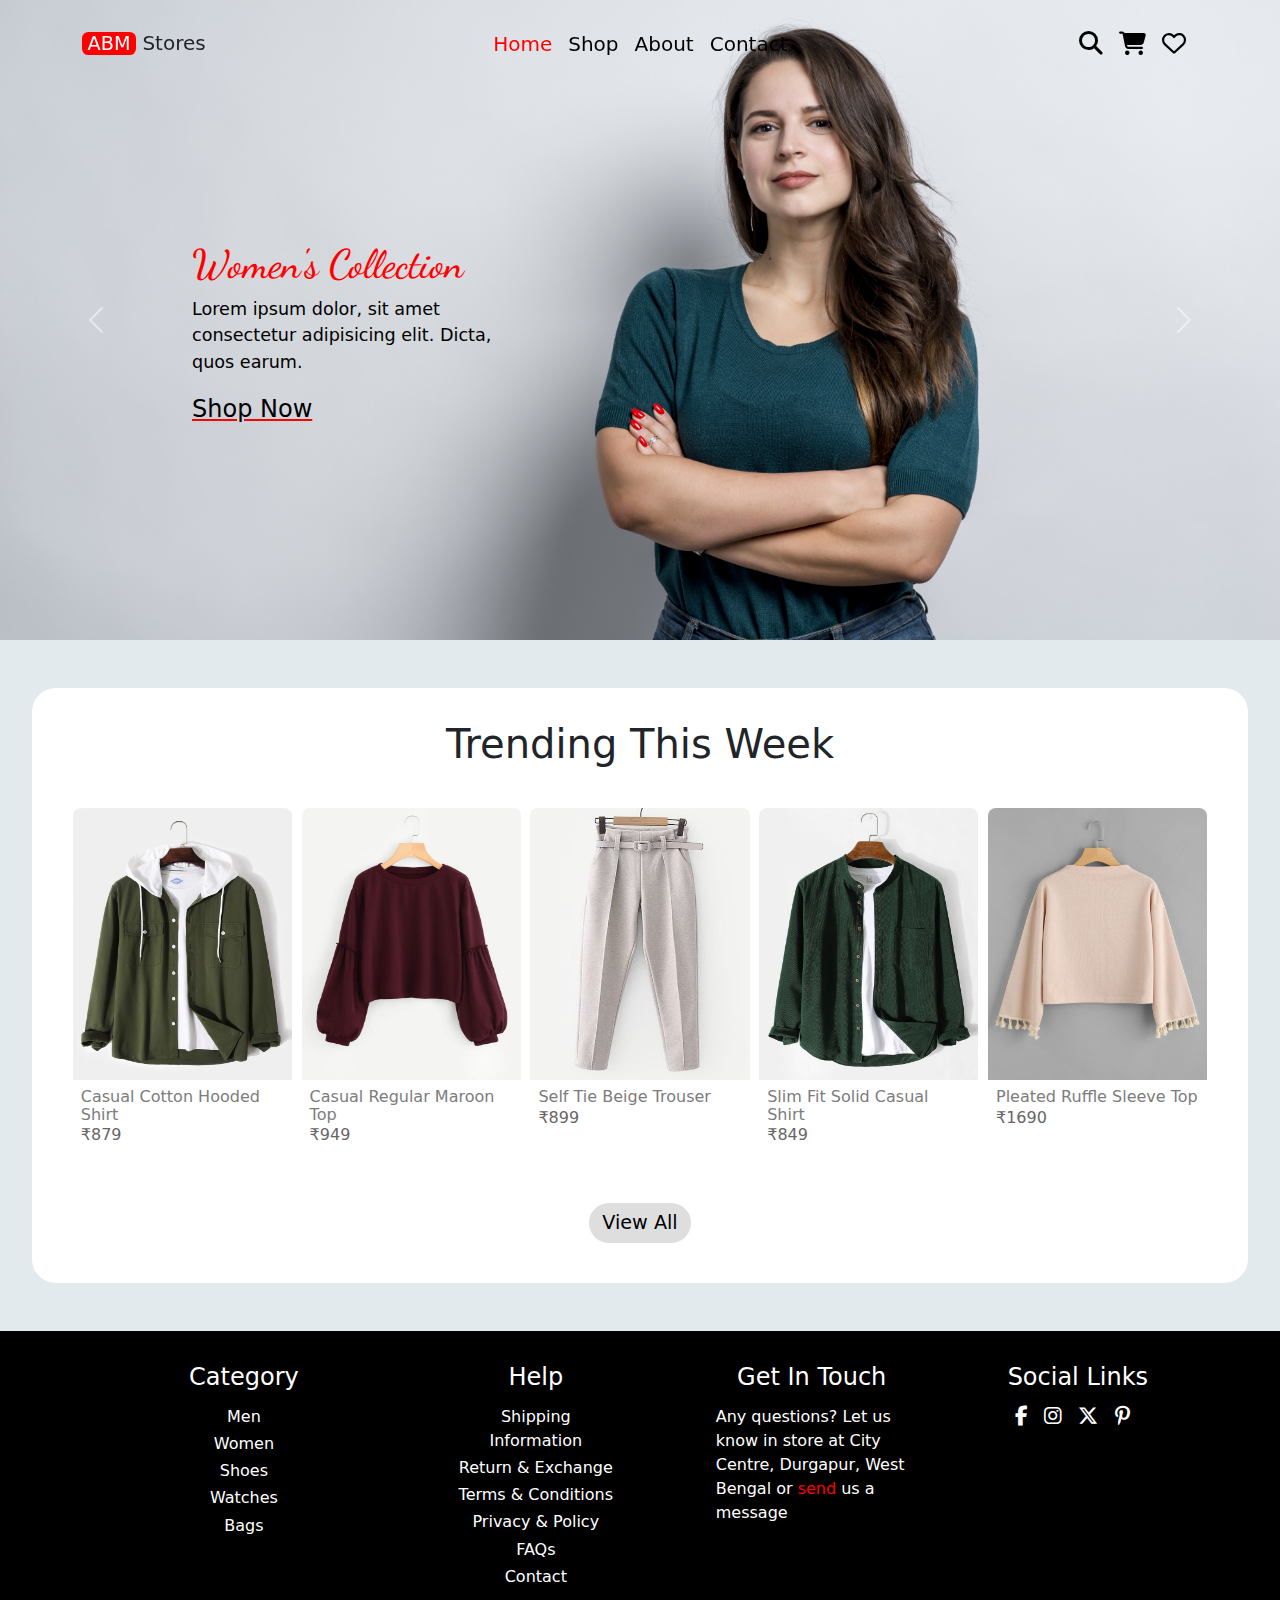
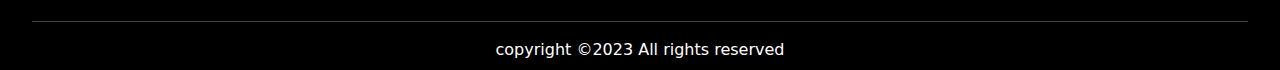
<file: index.html>
<!DOCTYPE html>
<html lang="en">
<head>
    <meta charset="UTF-8" />
    <meta name="viewport" content="width=device-width, initial-scale=1.0" />
    <title>Home</title>
    <link rel="stylesheet" href="https://cdnjs.cloudflare.com/ajax/libs/font-awesome/6.4.2/css/all.min.css" />
    <link href="https://fonts.googleapis.com/css2?family=Dancing+Script&family=Ephesis&family=Lobster&family=Montserrat:wght@100&family=Nova+Square&family=Smooch&family=Space+Grotesk:wght@300&display=swap" rel="stylesheet" />
    <link href="https://cdn.jsdelivr.net/npm/bootstrap@5.3.2/dist/css/bootstrap.min.css" rel="stylesheet" />
    <link rel="stylesheet" href="style.css" />
</head>
<body>
    <!-- NAVBAR SECTION START -->
    <nav class="navbar navbar-expand-md w-100">
        <div class="container">
            <div class="nav-text"><span>ABM</span> Stores</div>
            <button id="menuBtn" class="navbar-toggler border-0 shadow-none p-0" type="button" data-bs-toggle="collapse"
                data-bs-target="#navbarsExample04" aria-controls="navbarsExample04" aria-expanded="false">
                <img src="./Images/Menu-icon.svg" alt="" />
            </button>
            <div class="collapse navbar-collapse" id="navbarsExample04">
                <ul class="navbar-nav ms-auto mb-2 mb-md-0">
                    <li class="nav-item">
                        <a class="nav-link active nav-text nav-home" aria-current="page" href="#">Home</a>
                    </li>
                    <li class="nav-item">
                        <a class="nav-link active nav-text" aria-current="page" href="./shop.html">Shop</a>
                    </li>
                    <li class="nav-item">
                        <a class="nav-link active nav-text" aria-current="page" href="./about.html">About</a>
                    </li>
                    <li class="nav-item">
                        <a class="nav-link active nav-text" aria-current="page" href="./contact.html">Contact</a>
                    </li>
                </ul>
                <div icon-wrap class="navbar-nav ms-auto mb-2 mb-md-0 nav-icon">
                    <div class="icon" id="search-icon">
                        <a href="#"><i class="fa-solid fa-magnifying-glass px-1"></i> </a>
                    </div>
                    <div class="icon" id="cart-icon">
                        <a href="#"><i class="fa-solid fa-cart-shopping px-1"></i> </a>
                    </div>
                    <div class="icon" id="favourite-icon">
                        <a href="#"><i class="fa-regular fa-heart px-1"></i></a>
                    </div>
                </div>
            </div>
        </div>
    </nav>
    <!-- NAVBAR SECTION END -->

    <!-- CAROUSEL SECTION START -->
    <div id="carouselExampleAutoplaying" class="carousel slide" data-bs-ride="carousel">
        <div class="carousel-inner">
            <div class="carousel-item active" data-bs-interval="3000">
                <div class="carousel-image">
                    <div class="carousel-text carousel-women">
                        <h1>Women's Collection</h1>
                        <p>Lorem ipsum dolor, sit amet consectetur adipisicing elit. Dicta, quos earum.
                        </p>
                        <button class="shop-now">Shop Now</button>
                    </div>
                    <img src="./Images/Carousel-1.jpg" class="d-block w-100" alt="..." />
                </div>
            </div>
            <div class="carousel-item" data-bs-interval="3000">
                <div class="carousel-image">
                    <div class="carousel-text carousel-men">
                        <h1>Men's Collection</h1>
                        <p>Lorem ipsum dolor, sit amet consectetur adipisicing elit. Dicta, quos earum.
                        </p>
                        <button class="shop-now">Shop Now</button>
                    </div>
                    <img src="./Images/Carousel-2.jpg" class="d-block w-100" alt="..." />
                </div>
            </div>
            <div class="carousel-item" data-bs-interval="3000">
                <div class="carousel-image">
                    <div class="carousel-text carousel-new">
                        <h1>New Arrivals</h1>
                        <p>Lorem ipsum dolor, sit amet consectetur adipisicing elit. Dicta, quos earum.
                        </p>
                        <button class="shop-now">Shop Now</button>
                    </div>
                    <img src="./Images/Carousel-3.jpg" class="d-block w-100" alt="..." />
                </div>
            </div>
        </div>
        <button class="carousel-control-prev" type="button" data-bs-target="#carouselExampleAutoplaying"
            data-bs-slide="prev">
            <span class="carousel-control-prev-icon" aria-hidden="true"></span>
            <span class="visually-hidden">Previous</span>
        </button>
        <button class="carousel-control-next" type="button" data-bs-target="#carouselExampleAutoplaying"
            data-bs-slide="next">
            <span class="carousel-control-next-icon" aria-hidden="true"></span>
            <span class="visually-hidden">Next</span>
        </button>
    </div>
    <!-- CAROUSEL SECTION END -->

    <!-- PRODUCT SECTION START -->
    <section class="products">
        <div class="product-container">
            <div class="deal-heading">
                <h1>Trending This Week</h1>
            </div>
            <div class="row row-cols-2 row-cols-sm-3 row-cols-md-4 row-cols-lg-5">
                <div class="col mb-2 product-wrap">
                    <div class="product-image">
                        <div class="image">
                            <img src="./Images/Product-9.jpg" alt="" />
                        </div>
                        <a href="#" class="view">Quick View</a>
                        <button class="wishlist">
                            <i class="fa-regular fa-heart"></i>
                        </button>
                    </div>
                    <div class="product-details">
                        <span class="p-text">Casual Cotton Hooded Shirt</span>
                        <span class="price"><span>&#8377;</span>879</span>
                    </div>
                </div>
                <div class="col mb-2 product-wrap">
                    <div class="product-image">
                        <div class="image">
                            <img src="./Images/Product-11.jpg" alt="" />
                        </div>
                        <a href="#" class="view">Quick View</a>
                        <button class="wishlist">
                            <i class="fa-regular fa-heart"></i>
                        </button>
                    </div>
                    <div class="product-details">
                        <span class="p-text">Casual Regular Maroon Top</span>
                        <span class="price"><span>&#8377;</span>949</span>
                    </div>
                </div>
                <div class="col mb-2 product-wrap">
                    <div class="product-image">
                        <div class="image">
                            <img src="./Images/Product-12.jpg" alt="" />
                        </div>
                        <a href="#" class="view">Quick View</a>
                        <button class="wishlist">
                            <i class="fa-regular fa-heart"></i>
                        </button>
                    </div>
                    <div class="product-details">
                        <span class="p-text">Self Tie Beige Trouser</span>
                        <span class="price"><span>&#8377;</span>899</span>
                    </div>
                </div>
                <div class="col mb-2 product-wrap">
                    <div class="product-image">
                        <div class="image">
                            <img src="./Images/Product-13.jpg" alt="" />
                        </div>
                        <a href="#" class="view">Quick View</a>
                        <button class="wishlist">
                            <i class="fa-regular fa-heart"></i>
                        </button>
                    </div>
                    <div class="product-details">
                        <span class="p-text">Slim Fit Solid Casual Shirt</span>
                        <span class="price"><span>&#8377;</span>849</span>
                    </div>
                </div>
                <div class="col mb-2 product-wrap">
                    <div class="product-image">
                        <div class="image">
                            <img src="./Images/Product-5.jpg" alt="" />
                        </div>
                        <a href="#" class="view">Quick View</a>
                        <button class="wishlist">
                            <i class="fa-regular fa-heart"></i>
                        </button>
                    </div>
                    <div class="product-details">
                        <span class="p-text">Pleated Ruffle Sleeve Top</span>
                        <span class="price"><span>&#8377;</span>1690</span>
                    </div>
                </div>
            </div>
            <div class="view-all">
                <a href="./shop.html#ProductId">View All</a>
            </div>
        </div>
    </section>
    <!-- PRODUCT SECTION END -->

    <!-- FOOTER SECTION START -->
    <footer class="footer">
        <div class="info">
            <div class="sec">
                <ul>
                    <h4>Category</h4>
                    <li><a href="#">Men</a></li>
                    <li><a href="#">Women</a></li>
                    <li><a href="#">Shoes</a></li>
                    <li><a href="#">Watches</a></li>
                    <li><a href="#">Bags</a></li>
                </ul>
            </div>
            <div class="sec">
                <ul>
                    <h4>Help</h4>
                    <li><a href="#">Shipping Information</a></li>
                    <li><a href="#">Return & Exchange</a></li>
                    <li><a href="#">Terms & Conditions</a></li>
                    <li><a href="#">Privacy & Policy</a></li>
                    <li><a href="#">FAQs</a></li>
                    <li><a href="#">Contact</a></li>
                </ul>
            </div>
            <div class="location">
                <h4>Get In Touch</h4>
                <p>Any questions? Let us know in store at City Centre, Durgapur, West Bengal or <a href="./contact.html" class="text-decoration-none" style="color: red">send</a> us a message
                </p>
            </div>
            <div class="social">
                <h4>Social Links</h4>
                <div>
                    <a href="#"><i class="fa-brands fa-facebook-f fa-lg"></i></a>
                    <a href="#"><i class="fa-brands fa-instagram fa-lg"></i></a>
                    <a href="#"><i class="fa-brands fa-x-twitter fa-lg"></i></a>
                    <a href="#"><i class="fa-brands fa-pinterest-p fa-lg"></i></a>
                </div>
            </div>
        </div>
        <hr />
        <div class="copy-right">
            <p>copyright &copy;2023 All rights reserved</p>
        </div>
    </footer>
    <!-- FOOTER SECTION END -->

    <script src="https://cdn.jsdelivr.net/npm/bootstrap@5.3.2/dist/js/bootstrap.bundle.min.js"></script>
    <script>
        const  menuBtn = document.querySelector('#menuBtn');
        let  menuOpen = true;

        menuBtn.addEventListener("click", () => {
            let navbar = document.querySelector(".navbar");
            if(menuOpen === true){
                navbar.style.backgroundColor="white"
                menuOpen = false
            } else {
                navbar.style.backgroundColor="transparent"
                menuOpen = true
            }
        })

    </script>
</body>

</html>
</file>
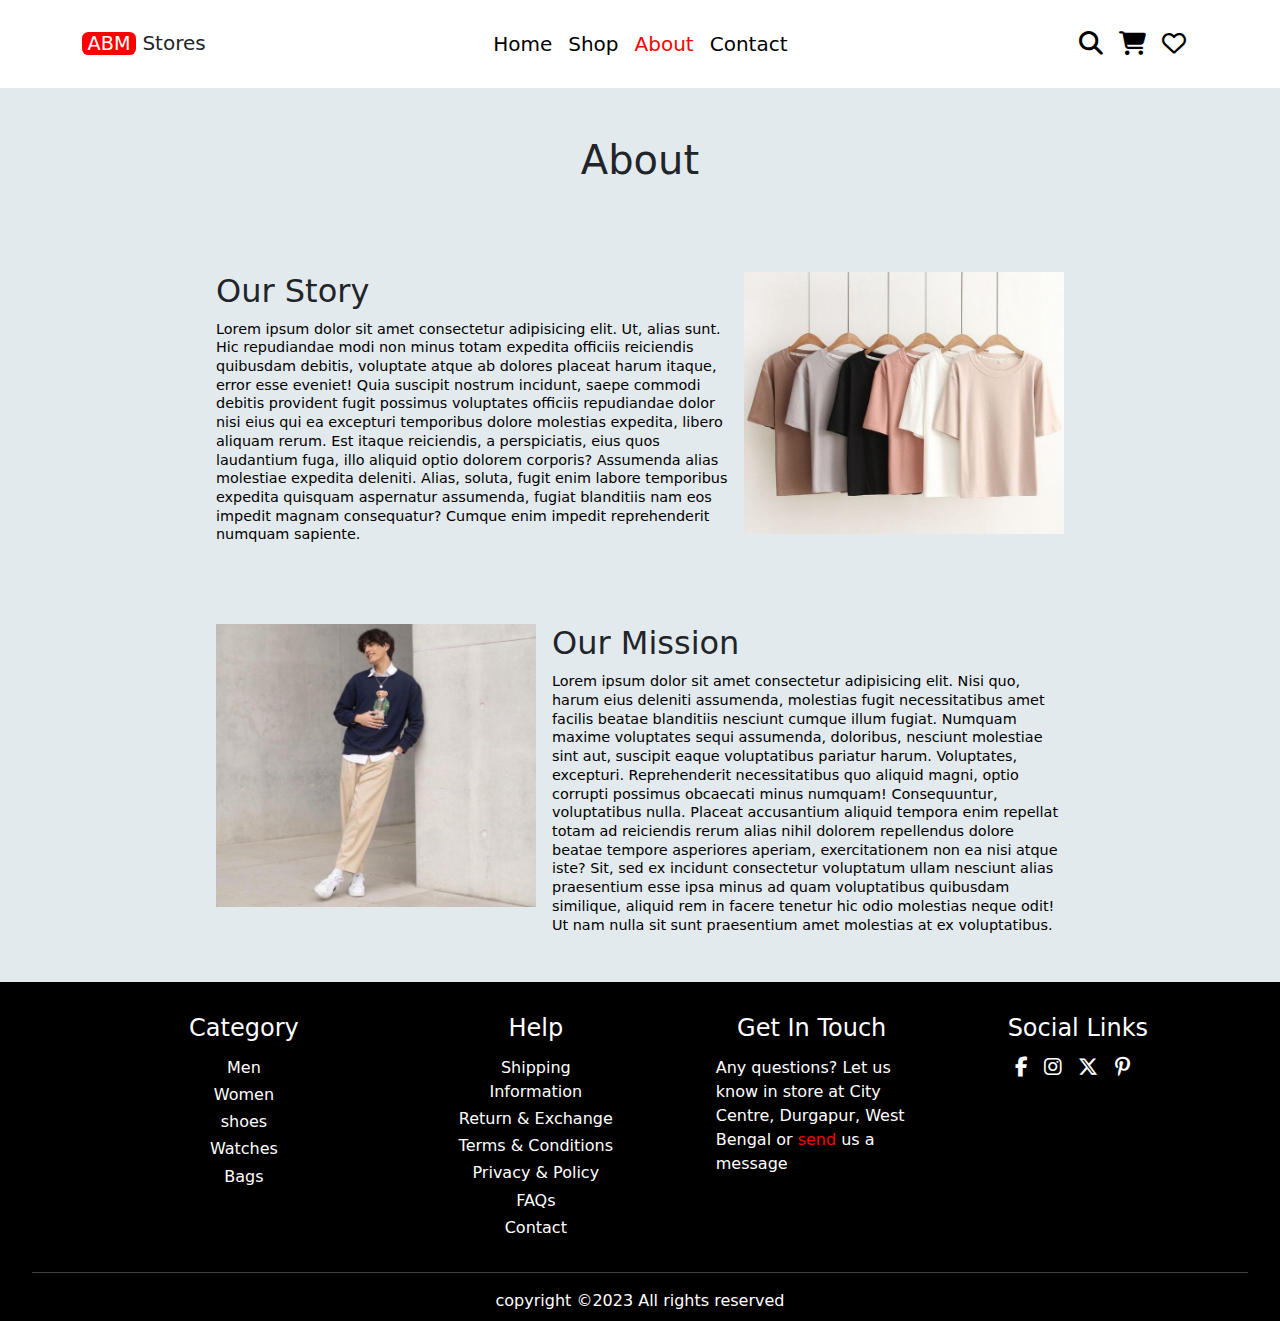
<file: about.html>
<!DOCTYPE html>
<html lang="en">
<head>
    <meta charset="UTF-8">
    <meta name="viewport" content="width=device-width, initial-scale=1.0">
    <title>About</title>
    <link rel="stylesheet" href="https://cdnjs.cloudflare.com/ajax/libs/font-awesome/6.4.2/css/all.min.css" />
    <link href="https://fonts.googleapis.com/css2?family=Ballet:opsz@16..72&family=Lobster&family=Merriweather:wght@300&family=Playball&family=Playfair+Display&display=swap" rel="stylesheet">
    <link href="https://cdn.jsdelivr.net/npm/bootstrap@5.3.2/dist/css/bootstrap.min.css" rel="stylesheet">
    <link rel="stylesheet" href="about.css">
</head>
<body>
    <!-- NAVBAR START HERE -->
    <nav class="navbar navbar-expand-md w-100">
        <div class="container">
            <div class="nav-text"><span>ABM</span> Stores</div>
            <button class="navbar-toggler border-0 shadow-none p-0" type="button" data-bs-toggle="collapse"
                data-bs-target="#navbarsExample04" aria-controls="navbarsExample04" aria-expanded="false">
                <img src="./Images/Menu-icon.svg" alt="">
            </button>
            <div class="collapse navbar-collapse" id="navbarsExample04">
                <ul class="navbar-nav ms-auto mb-2 mb-md-0">
                    <li class="nav-item">
                        <a class="nav-link active nav-text" aria-current="page" href="./index.html">Home</a>
                    </li>
                    <li class="nav-item">
                        <a class="nav-link active nav-text" aria-current="page" href="./shop.html">Shop</a>
                    </li>
                    <li class="nav-item">
                        <a class="nav-link active nav-text nav-about" aria-current="page" href="#">About</a>
                    </li>
                    <li class="nav-item">
                        <a class="nav-link active nav-text" aria-current="page" href="./contact.html">Contact</a>
                    </li>
                </ul>
                <div icon-wrap class="navbar-nav ms-auto mb-2 mb-md-0 nav-icon">
                    <div class="icon" id="search-icon">
                        <a href="#"><i class="fa-solid fa-magnifying-glass px-1"></i></a>
                    </div>
                    <div class="icon" id="cart-icon">
                        <a href="#"><i class="fa-solid fa-cart-shopping px-1"></i></a>
                    </div>
                    <div class="icon" id="favourite-icon">
                        <a href="#"><i class="fa-regular fa-heart px-1"></i></a>
                    </div>
                </div>
            </div>
        </div>
    </nav>
    <!-- <<<<<<<NAVBAR END HERE>>>>>>> -->

    <!-- <<<<<<<<ABOUT SECTION START>>>>>>>>>> -->
    <section class="about">
        <h1 class="heading">About</h1>
        <div class="story-container">
            <div class="wrapper">
                <div class="text">
                    <h2>Our Story</h2>
                    <p>Lorem ipsum dolor sit amet consectetur adipisicing elit. Ut, alias sunt. Hic repudiandae modi non minus totam expedita officiis reiciendis quibusdam debitis, voluptate atque ab dolores placeat harum itaque, error esse eveniet! Quia suscipit nostrum incidunt, saepe commodi debitis provident fugit possimus voluptates officiis repudiandae dolor nisi eius qui ea excepturi temporibus dolore molestias expedita, libero aliquam rerum. Est itaque reiciendis, a perspiciatis, eius quos laudantium fuga, illo aliquid optio dolorem corporis? Assumenda alias molestiae expedita deleniti. Alias, soluta, fugit enim labore temporibus expedita quisquam aspernatur assumenda, fugiat blanditiis nam eos impedit magnam consequatur? Cumque enim impedit reprehenderit numquam sapiente.</p>
                </div>
                <div class="image">
                    <img src="./Images/Story.jpg" alt="">
                </div>
            </div>
        </div>
        <div class="mission-container">
            <div class="wrapper">
                <div class="image">
                    <img src="./Images/Mission.jpg" alt="">
                </div>
                <div class="text">
                    <h2>Our Mission</h2>
                    <p>Lorem ipsum dolor sit amet consectetur adipisicing elit. Nisi quo, harum eius deleniti assumenda, molestias fugit necessitatibus amet facilis beatae blanditiis nesciunt cumque illum fugiat. Numquam maxime voluptates sequi assumenda, doloribus, nesciunt molestiae sint aut, suscipit eaque voluptatibus pariatur harum. Voluptates, excepturi. Reprehenderit necessitatibus quo aliquid magni, optio corrupti possimus obcaecati minus numquam! Consequuntur, voluptatibus nulla. Placeat accusantium aliquid tempora enim repellat totam ad reiciendis rerum alias nihil dolorem repellendus dolore beatae tempore asperiores aperiam, exercitationem non ea nisi atque iste? Sit, sed ex incidunt consectetur voluptatum ullam nesciunt alias praesentium esse ipsa minus ad quam voluptatibus quibusdam similique, aliquid rem in facere tenetur hic odio molestias neque odit! Ut nam nulla sit sunt praesentium amet molestias at ex voluptatibus.</p>
                </div>
            </div>
        </div>
    </section>
    <!-- ABOUT SECTION END -->

    <!-- FOOTER SECTION START -->
    <footer class="footer">
        <div class="info">
            <div class="sec">
                <ul>
                    <h4>Category</h4>
                    <li><a href="#">Men</a></li>
                    <li><a href="#">Women</a></li>
                    <li><a href="#">shoes</a></li>
                    <li><a href="#">Watches</a></li>
                    <li><a href="#">Bags</a></li>
                </ul>
            </div>
            <div class="sec">
                <ul>
                    <h4>Help</h4>
                    <li><a href="#">Shipping Information</a></li>
                    <li><a href="#">Return & Exchange</a></li>
                    <li><a href="#">Terms & Conditions</a></li>
                    <li><a href="#">Privacy & Policy</a></li>
                    <li><a href="#">FAQs</a></li>
                    <li><a href="#">Contact</a></li>
                </ul>
            </div>
            <div class="location">
                <h4>Get In Touch</h4>
                <p>Any questions? Let us know in store at City Centre, Durgapur, West Bengal or <a href="./contact.html" class="text-decoration-none" style="color: red;">send</a> us a message</p>
            </div>
            <div class="social">
                <h4>Social Links</h4>
                <div>
                    <a href="#"><i class="fa-brands fa-facebook-f fa-lg"></i></a>
                    <a href="#"><i class="fa-brands fa-instagram fa-lg"></i></a>
                    <a href="#"><i class="fa-brands fa-x-twitter fa-lg"></i></a>
                    <a href="#"><i class="fa-brands fa-pinterest-p fa-lg"></i></a>
                </div>
            </div>
        </div>
        <hr>
        <div class="copy-right">
            <p>copyright &copy;2023 All rights reserved</p>
        </div>
    </footer>
    <!-- FOOTER SECTION END -->

    <script src="https://cdn.jsdelivr.net/npm/bootstrap@5.3.2/dist/js/bootstrap.bundle.min.js"></script>
</body>

</html>
</file>
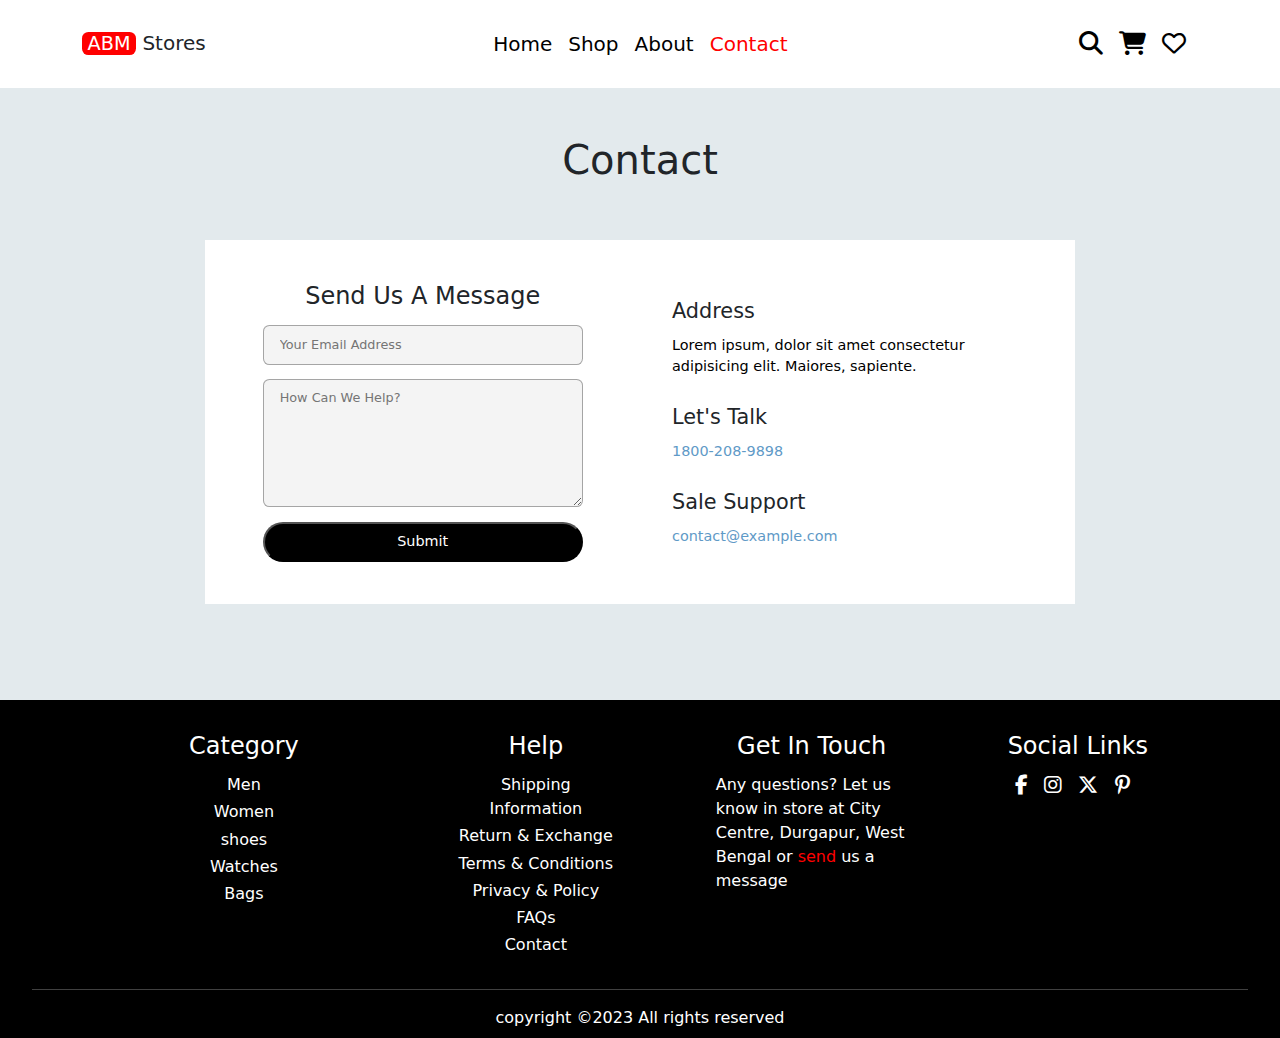
<file: contact.html>
<!DOCTYPE html>
<html lang="en">
<head>
    <meta charset="UTF-8">
    <meta name="viewport" content="width=device-width, initial-scale=1.0">
    <title>Contact</title>
    <link rel="stylesheet" href="https://cdnjs.cloudflare.com/ajax/libs/font-awesome/6.4.2/css/all.min.css" />
    <link href="https://fonts.googleapis.com/css2?family=Ballet:opsz@16..72&family=Dancing+Script&family=Lobster&family=Merriweather:wght@300&family=Pacifico&family=Playball&family=Playfair+Display&display=swap" rel="stylesheet">
    <link href="https://cdn.jsdelivr.net/npm/bootstrap@5.3.2/dist/css/bootstrap.min.css" rel="stylesheet">
    <link rel="stylesheet" href="contact.css">
</head>
<body>
    <!-- NAVBAR SECTION START -->
    <nav class="navbar navbar-expand-md w-100">
        <div class="container">
            <div class="nav-text"><span>ABM</span> Stores</div>
            <button class="navbar-toggler border-0 shadow-none p-0" type="button" data-bs-toggle="collapse"
                data-bs-target="#navbarsExample04" aria-controls="navbarsExample04" aria-expanded="false">
                <img src="./Images/Menu-icon.svg" alt="">
            </button>
            <div class="collapse navbar-collapse" id="navbarsExample04">
                <ul class="navbar-nav ms-auto mb-2 mb-md-0">
                    <li class="nav-item">
                        <a class="nav-link active nav-text" aria-current="page" href="./index.html">Home</a>
                    </li>
                    <li class="nav-item">
                        <a class="nav-link active nav-text" aria-current="page" href="./shop.html">Shop</a>
                    </li>
                    <li class="nav-item">
                        <a class="nav-link active nav-text" aria-current="page" href="./about.html">About</a>
                    </li>
                    <li class="nav-item">
                        <a class="nav-link active nav-text nav-contact" aria-current="page" href="#">Contact</a>
                    </li>
                </ul>
                <div icon-wrap class="navbar-nav ms-auto mb-2 mb-md-0 nav-icon">
                    <div class="icon" id="search-icon">
                        <a href="#"><i class="fa-solid fa-magnifying-glass px-1"></i></a>
                    </div>
                    <div class="icon" id="cart-icon">
                        <a href="#"><i class="fa-solid fa-cart-shopping px-1"></i></a>
                    </div>
                    <div class="icon" id="favourite-icon">
                        <a href="#"><i class="fa-regular fa-heart px-1"></i></a>
                    </div>
                </div>
            </div>
        </div>
    </nav>
    <!-- NAVBAR SECTION END -->

    <!-- CONTACT SECTION START -->
    <section class="contact">
        <h1 class="heading">Contact</h1>
        <div class="content-container row">
            <div class="col col-lg-4 send-message">
                <form action="#" class="message-form">
                    <h3>Send Us A Message</h3>
                    <input type="email" class="email-input" placeholder="Your Email Address">
                    <textarea name="" placeholder="How Can We Help?"></textarea>
                    <button type="submit">Submit</button>
                </form>
            </div>
            <div class="col col-lg-4 address-detail">
                <div class="info-container">
                    <div class="address">
                        <span>Address</span>
                        <p class="color-black">Lorem ipsum, dolor sit amet consectetur adipisicing elit. Maiores, sapiente.
                        </p>
                    </div>
                    <div class="number">
                        <span>Let's Talk</span>
                        <p class="color-blue">1800-208-9898</p>
                    </div>
                    <div class="sale-support">
                        <span>Sale Support</span>
                        <p class="color-blue">contact@example.com</p>
                    </div>
                </div>
            </div>
        </div>
    </section>
    <!-- CONTACT SECTOIN END -->

    <!-- FOOTER SECTION START -->
    <footer class="footer">
        <div class="info">
            <div class="sec">
                <ul>
                    <h4>Category</h4>
                    <li><a href="#">Men</a></li>
                    <li><a href="#">Women</a></li>
                    <li><a href="#">shoes</a></li>
                    <li><a href="#">Watches</a></li>
                    <li><a href="#">Bags</a></li>
                </ul>
            </div>
            <div class="sec">
                <ul>
                    <h4>Help</h4>
                    <li><a href="#">Shipping Information</a></li>
                    <li><a href="#">Return & Exchange</a></li>
                    <li><a href="#">Terms & Conditions</a></li>
                    <li><a href="#">Privacy & Policy</a></li>
                    <li><a href="#">FAQs</a></li>
                    <li><a href="#">Contact</a></li>
                </ul>
            </div>
            <div class="location">
                <h4>Get In Touch</h4>
                <p>Any questions? Let us know in store at City Centre, Durgapur, West Bengal or <a href="./contact.html" class="text-decoration-none" style="color: red;">send</a> us a message</p>
            </div>
            <div class="social">
                <h4>Social Links</h4>
                <div>
                    <a href="#"><i class="fa-brands fa-facebook-f fa-lg"></i></a>
                    <a href="#"><i class="fa-brands fa-instagram fa-lg"></i></a>
                    <a href="#"><i class="fa-brands fa-x-twitter fa-lg"></i></a>
                    <a href="#"><i class="fa-brands fa-pinterest-p fa-lg"></i></a>
                </div>
            </div>
        </div>
        <hr>
        <div class="copy-right">
            <p>copyright &copy;2023 All rights reserved</p>
        </div>
    </footer>
    <!-- FOOTER SECTION END -->

    <script src="https://cdn.jsdelivr.net/npm/bootstrap@5.3.2/dist/js/bootstrap.bundle.min.js"></script>
</body>

</html>
</file>
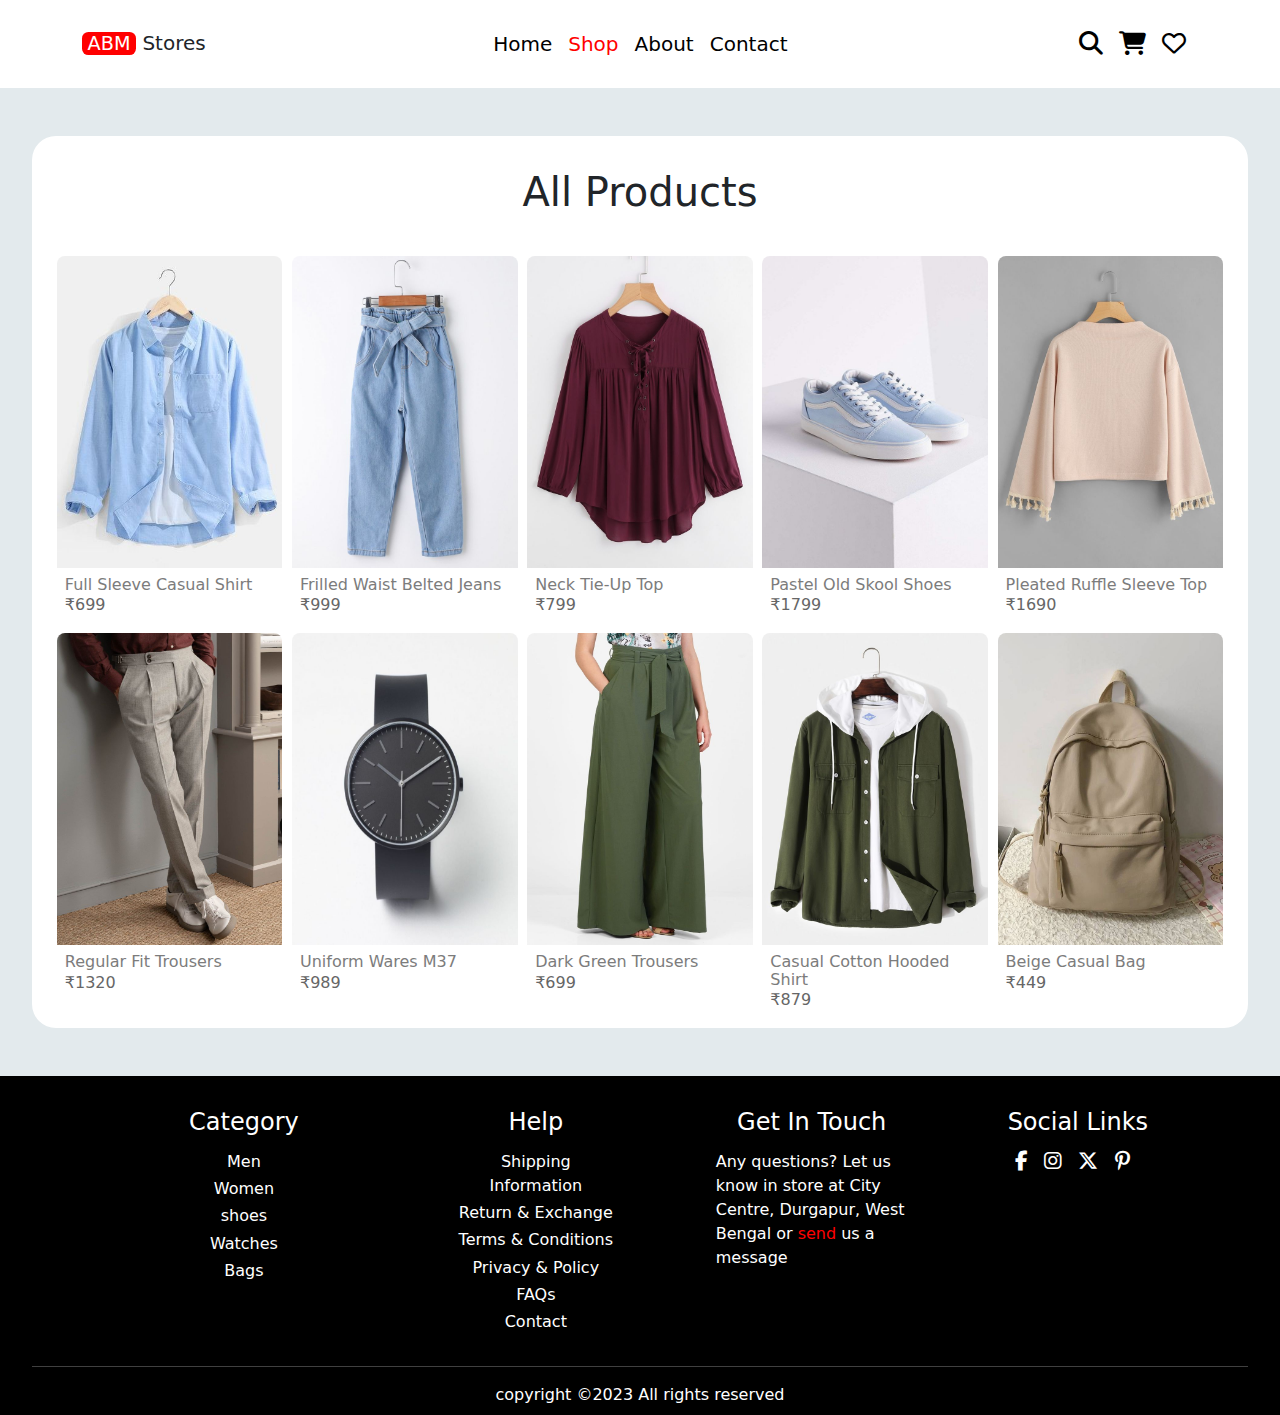
<file: shop.html>
<!DOCTYPE html>
<html lang="en">
<head>
    <meta charset="UTF-8">
    <meta name="viewport" content="width=device-width, initial-scale=1.0">
    <title>Shop</title>
    <link rel="stylesheet" href="https://cdnjs.cloudflare.com/ajax/libs/font-awesome/6.4.2/css/all.min.css" />
    <link href="https://fonts.googleapis.com/css2?family=Ballet:opsz@16..72&family=Lobster&family=Merriweather:wght@300&family=Playball&family=Playfair+Display&display=swap" rel="stylesheet">
    <link href="https://cdn.jsdelivr.net/npm/bootstrap@5.3.2/dist/css/bootstrap.min.css" rel="stylesheet">
    <link rel="stylesheet" href="shop.css">
</head>
<body>
    <!-- NAVBAR SECTION START -->
    <nav class="navbar navbar-expand-md w-100">
        <div class="container">
            <div class="nav-text"><span>ABM</span> Stores</div>
            <button class="navbar-toggler border-0 shadow-none p-0" type="button" data-bs-toggle="collapse"
                data-bs-target="#navbarsExample04" aria-controls="navbarsExample04" aria-expanded="false">
                <img src="./Images/Menu-icon.svg" alt="">
            </button>
            <div class="collapse navbar-collapse" id="navbarsExample04">
                <ul class="navbar-nav ms-auto mb-2 mb-md-0">
                    <li class="nav-item">
                        <a class="nav-link active nav-text" aria-current="page" href="./index.html">Home</a>
                    </li>
                    <li class="nav-item">
                        <a class="nav-link active nav-text nav-shop" aria-current="page" href="#">Shop</a>
                    </li>
                    <li class="nav-item">
                        <a class="nav-link active nav-text" aria-current="page" href="./about.html">About</a>
                    </li>
                    <li class="nav-item">
                        <a class="nav-link active nav-text" aria-current="page" href="./contact.html">Contact</a>
                    </li>
                </ul>
                <div icon-wrap class="navbar-nav ms-auto mb-2 mb-md-0 nav-icon">
                    <div class="icon" id="search-icon">
                        <a href="#"><i class="fa-solid fa-magnifying-glass px-1"></i>
                        </a>
                    </div>
                    <div class="icon" id="cart-icon">
                        <a href="#"><i class="fa-solid fa-cart-shopping px-1"></i>
                        </a>
                    </div>
                    <div class="icon" id="favourite-icon">
                        <a href="#"><i class="fa-regular fa-heart px-1"></i></a>
                    </div>
                </div>
            </div>
        </div>
    </nav>
    <!-- NAVBAR SECTION END -->

    <!-- PRODUCT SECTION START -->
    <section class="products" id="ProductId">
        <div class="product-container">
            <div class="deal-heading">
                <h1>All Products</h1>
            </div>
            <div class="row row-cols-2 row-cols-sm-3 row-cols-md-4 row-cols-lg-5">
                <div class="col mb-2 product-wrap">
                    <div class="product-image">
                        <div class="image">
                            <img src="./Images/Product-1.jpg" alt="">
                        </div>
                        <a href="#" class="view">Quick View</a>
                        <button class="wishlist">
                            <i class="fa-regular fa-heart"></i>
                        </button>
                    </div>
                    <div class="product-details">
                        <span class="p-text">Full Sleeve Casual Shirt</span>
                        <span class="price"><span>&#8377;</span>699</span>
                    </div>
                </div>
                <div class="col mb-2 product-wrap">
                    <div class="product-image">
                        <div class="image">
                            <img src="./Images/Product-2.jpg" alt="">
                        </div>
                        <a href="#" class="view">Quick View</a>
                        <button class="wishlist">
                            <i class="fa-regular fa-heart"></i>
                        </button>
                    </div>
                    <div class="product-details">
                        <span class="p-text">Frilled Waist Belted Jeans</span>
                        <span class="price"><span>&#8377;</span>999</span>
                    </div>
                </div>
                <div class="col mb-2 product-wrap">
                    <div class="product-image">
                        <div class="image">
                            <img src="./Images/Product-3.jpg" alt="">
                        </div>
                        <a href="#" class="view">Quick View</a>
                        <button class="wishlist">
                            <i class="fa-regular fa-heart"></i>
                        </button>
                    </div>
                    <div class="product-details">
                        <span class="p-text">Neck Tie-Up Top</span>
                        <span class="price"><span>&#8377;</span>799</span>
                    </div>
                </div>
                <div class="col mb-2 product-wrap">
                    <div class="product-image">
                        <div class="image">
                            <img src="./Images/Product-4.jpg" alt="">
                        </div>
                        <a href="#" class="view">Quick View</a>
                        <button class="wishlist">
                            <i class="fa-regular fa-heart"></i>
                        </button>
                    </div>
                    <div class="product-details">
                        <span class="p-text">Pastel Old Skool Shoes</span>
                        <span class="price"><span>&#8377;</span>1799</span>
                    </div>
                </div>
                <div class="col mb-2 product-wrap">
                    <div class="product-image">
                        <div class="image">
                            <img src="./Images/Product-5.jpg" alt="">
                        </div>
                        <a href="#" class="view">Quick View</a>
                        <button class="wishlist">
                            <i class="fa-regular fa-heart"></i>
                        </button>
                    </div>
                    <div class="product-details">
                        <span class="p-text">Pleated Ruffle Sleeve Top</span>
                        <span class="price"><span>&#8377;</span>1690</span>
                    </div>
                </div>
                <div class="col mb-2 product-wrap">
                    <div class="product-image">
                        <div class="image">
                            <img src="./Images/Product-6.jpg" alt="">
                        </div>
                        <a href="#" class="view">Quick View</a>
                        <button class="wishlist">
                            <i class="fa-regular fa-heart"></i>
                        </button>
                    </div>
                    <div class="product-details">
                        <span class="p-text">Regular Fit Trousers</span>
                        <span class="price"><span>&#8377;</span>1320</span>
                    </div>
                </div>
                <div class="col mb-2 product-wrap">
                    <div class="product-image">
                        <div class="image">
                            <img src="./Images/Product-7.jpg" alt="">
                        </div>
                        <a href="#" class="view">Quick View</a>
                        <button class="wishlist">
                            <i class="fa-regular fa-heart"></i>
                        </button>
                    </div>
                    <div class="product-details">
                        <span class="p-text">Uniform Wares M37</span>
                        <span class="price"><span>&#8377;</span>989</span>
                    </div>
                </div>
                <div class="col mb-2 product-wrap">
                    <div class="product-image">
                        <div class="image">
                            <img src="./Images/Product-8.jpg" alt="">
                        </div>
                        <a href="#" class="view">Quick View</a>
                        <button class="wishlist">
                            <i class="fa-regular fa-heart"></i>
                        </button>
                    </div>
                    <div class="product-details">
                        <span class="p-text">Dark Green Trousers</span>
                        <span class="price"><span>&#8377;</span>699</span>
                    </div>
                </div>
                <div class="col mb-2 product-wrap">
                    <div class="product-image">
                        <div class="image">
                            <img src="./Images/Product-9.jpg" alt="">
                        </div>
                        <a href="#" class="view">Quick View</a>
                        <button class="wishlist">
                            <i class="fa-regular fa-heart"></i>
                        </button>
                    </div>
                    <div class="product-details">
                        <span class="p-text">Casual Cotton Hooded Shirt</span>
                        <span class="price"><span>&#8377;</span>879</span>
                    </div>
                </div>
                <div class="col mb-2 product-wrap">
                    <div class="product-image">
                        <div class="image">
                            <img src="./Images/Product-10.jpg" alt="">
                        </div>
                        <a href="#" class="view">Quick View</a>
                        <button class="wishlist">
                            <i class="fa-regular fa-heart"></i>
                        </button>
                    </div>
                    <div class="product-details">
                        <span class="p-text">Beige Casual Bag</span>
                        <span class="price"><span>&#8377;</span>449</span>
                    </div>
                </div>
            </div>
        </div>
    </section>
    <!-- PRODUCT SECTION END -->

    <!-- FOOTER SECTION START -->
    <footer class="footer">
        <div class="info">
            <div class="sec">
                <ul>
                    <h4>Category</h4>
                    <li><a href="#">Men</a></li>
                    <li><a href="#">Women</a></li>
                    <li><a href="#">shoes</a></li>
                    <li><a href="#">Watches</a></li>
                    <li><a href="#">Bags</a></li>
                </ul>
            </div>
            <div class="sec">
                <ul>
                    <h4>Help</h4>
                    <li><a href="#">Shipping Information</a></li>
                    <li><a href="#">Return & Exchange</a></li>
                    <li><a href="#">Terms & Conditions</a></li>
                    <li><a href="#">Privacy & Policy</a></li>
                    <li><a href="#">FAQs</a></li>
                    <li><a href="#">Contact</a></li>
                </ul>
            </div>
            <div class="location">
                <h4>Get In Touch</h4>
                <p>Any questions? Let us know in store at City Centre, Durgapur, West Bengal or <a href="./contact.html" class="text-decoration-none" style="color: red;">send</a> us a message</p>
            </div>
            <div class="social">
                <h4>Social Links</h4>
                <div>
                    <a href="#"><i class="fa-brands fa-facebook-f fa-lg"></i></a>
                    <a href="#"><i class="fa-brands fa-instagram fa-lg"></i></a>
                    <a href="#"><i class="fa-brands fa-x-twitter fa-lg"></i></a>
                    <a href="#"><i class="fa-brands fa-pinterest-p fa-lg"></i></a>
                </div>
            </div>
        </div>
        <hr>
        <div class="copy-right">
            <p>copyright &copy;2023 All rights reserved</p>
        </div>
    </footer>
    <!-- FOOTER SECTION END -->

    <script src="https://cdn.jsdelivr.net/npm/bootstrap@5.3.2/dist/js/bootstrap.bundle.min.js"></script>
</body>

</html>
</file>
<file: style.css>
*{
    margin: 0;
    padding: 0;
    box-sizing: border-box;
}
html{
    scroll-behavior: smooth;
}
body{
    background-color: #e3eaed;
}
body::-webkit-scrollbar{
    display: none;
}
/* NAVBAR START */
.navbar{
    padding: 1.3rem 0;
    z-index: 3;
    position: absolute;
    top: 0;
}
.navbar .container .nav-text span{
    padding: 0 .35rem;
    border-radius: .4rem;
    color: white;
    background-color: red;
    font-size: 1.2rem;
}
.navbar .nav-text{
    font-size: 1.25rem;
}
.navbar .nav-text:hover{
    color: red;
}
.navbar .nav-item .nav-home{
    color: red;
}
.navbar .icon{
    font-size: 1.5rem;
    margin-right: .5rem;
}
.navbar .icon a{
    color: #000;
}
.navbar .icon a:hover{
    color: red;
}
/* NAVBAR START */

/* CAROUSEL START */
.carousel .carousel-inner .carousel-image .carousel-text{
    width: 26rem;
    position: absolute;
    top: 20rem;
}
.carousel .carousel-inner .carousel-image .carousel-women{
    left: 13rem;
}
.carousel .carousel-inner .carousel-image .carousel-men{
    right: 13rem;
}
.carousel .carousel-inner .carousel-image .carousel-new{
    top: 17rem;
    right: 7.7rem;
}
.carousel .carousel-inner .carousel-image .carousel-text h1{
    font-family: 'Dancing Script', cursive;
    color: red;
}
.carousel .carousel-inner .carousel-image .carousel-text p{
    color: #000000;
    font-size: 1.1rem;
}
.carousel .carousel-inner .carousel-image .carousel-text .shop-now{
    font-size: 1.5rem;
    border: none;
    text-decoration: underline red;
    background-color: transparent;
}
/* CAROUSEL END */

/* PRODUCT SECTION START */
.products{
    padding: 3rem 0;
    display: flex;
    justify-content: center;
}
.products .product-container{
    width: 95%;
    background-color: #ffffff;
    padding:0 3rem 0 3rem;
    border-radius: 1.5rem;
}
.products .product-container .deal-heading{
    padding: 2rem 0;
    text-align: center;
}
.products .product-container .row .product-wrap{
    padding: 0 .3rem;
}
.row .product-wrap .product-image{
    display: flex;
    justify-content: center;
    position: relative;
}
.row .product-wrap .product-image .image{
    height: 19.5rem;
    width: 100%;
    border-radius: .5rem .5rem 0rem 0rem;
    overflow: hidden;
}
.row .product-wrap .product-image img{
    height: 100%;
    width: 100%;
    transition: all .3s ease-in ;
}
.row .product-wrap .product-image .view, .wishlist{
    position: absolute;
    bottom: 1.5rem;
    border: none;
    transition: all .3s ease-in-out;
    opacity: 0;
    background-color: #ffffff;
}
.row .product-wrap .product-image .view{
    left: 50%;
    transform: translateX(-78%);
    padding: 7px 16px;
    color: #000000;
    text-decoration: none;
    border-radius: 20px;

}
.row .product-wrap .product-image .wishlist{
    right: 50%;
    transform: translateX(220%);
    padding: .39rem .67rem;
    border-radius: 50%;
}
.row .product-wrap .product-image:hover .wishlist{
    opacity: 1;
}
.row .product-wrap .product-image .wishlist:hover{
    color:#ffffff;
    background-color: red;
}
.row .product-wrap .product-image:hover img{
    transform: scale(1.1);
}
.row .product-wrap .product-image .view:hover{
    color:#ffffff;
    background-color: red;
}
.row .product-wrap .product-image:hover .view{
    opacity: 1;
}
.row .product-wrap .product-details{
    padding: .5rem;
    display: flex;
    flex-direction: column;
}
.row .product-wrap .product-details .p-text{
    color: #7c7c7c;
    line-height: 1.1rem;
}
.row .product-wrap .product-details .price{
    font-size: 1rem;
    color: #666;
}
.products .product-container .view-all{
    padding: 2.5rem 0;
    display: flex;
    justify-content: center;
}
.products .product-container .view-all a{
    text-decoration: none;
    color: #000000;
    font-size: 1.2rem;
    padding: .35rem .8rem;
    background-color: #dedede;
    border-radius: 1.3rem;
}
.products .product-container .view-all a:hover{
    color: #ffffff;
    background-color: red;
}
/* PRODUCT SECTION START */

/* FOOTER START */
.footer{
    padding: 2rem 2rem .5rem 2rem;
    background-color: black;
}
.footer .info{
    display: flex;
    flex-wrap: wrap;
    justify-content: space-evenly;
}
.footer h4{
    margin-bottom: .8rem;
    color: #ffffff; 
}
.footer ul li{
    margin-bottom: .2rem;
    list-style: none;
}
.footer .sec a,p{
    color: #ffffff; 
    text-decoration: none;
}
.sec ul li,h4{
    text-align: center;
}
.footer .sec, .location{
    width: 12rem;
}
.footer .copy-right p{
    margin: 0;
    text-align: center;
    color: #ffffff; 
}
.footer .info .social {
    display: flex;
    flex-direction: column;
    align-items: center;
    margin-bottom: 1rem;
}
.footer .info .social a{
    color: #ffffff;
    margin-right: .7rem;
}
.footer hr{
    color: #ffffff;
}
/* FOOTER END */

/* MEDIA QUERIES */
@media screen and (max-width: 1289px) {
    .carousel .carousel-inner .carousel-image .carousel-text{
        width: 20rem;
    }
    .carousel .carousel-inner .carousel-image .carousel-women{
        top: 15rem;
        left: 12rem;
    }
    .carousel .carousel-inner .carousel-image .carousel-men{
        top: 15rem;
        right: 10rem;
    }
    .carousel .carousel-inner .carousel-image .carousel-new{
        top: 17rem;
        right: 6rem;
    }
    .row .product-wrap .product-image .view, .wishlist{
        font-size: .9em;
        padding: 6px 15px;
    }
    .products .product-container .row .product-wrap .product-image .image {
        height: 17rem;
    }
}

@media screen and (max-width: 1206px) {
    .carousel .carousel-inner .carousel-image .carousel-text{
        width: 20rem;
    }
    .carousel .carousel-inner .carousel-image .carousel-women{
        top: 14rem;
    }
    .carousel .carousel-inner .carousel-image .carousel-men{
        top: 15rem;
        right: 10rem;
    }
    .carousel .carousel-inner .carousel-image .carousel-new{
        top: 16rem;
        right: 5rem;
    }
    .row .product-wrap .product-image .view, .wishlist{
        font-size: .86em;
        padding: 6px 15px;
    }
    .products .product-container .row .product-wrap .product-image .image {
        height: 16.5rem;
    }
}

@media screen and (max-width: 1173px) {
    .row .product-wrap .product-image .view, .wishlist{
        font-size: .82em;
        padding: 5px 14px;
    }
    .products .product-container .row .product-wrap .product-image .image {
        height: 16.5rem;
    }
    .carousel .carousel-inner .carousel-image .carousel-men{
        top: 15rem;
        right: 8rem;
    }
    .carousel .carousel-inner .carousel-image .carousel-new{
        top: 16rem;
        right: 4rem;
    }
}

@media screen and (max-width: 1141px) {
    .row .product-wrap .product-image .view, .wishlist{
        font-size: .78em;
        padding: 5px 13px;
    }
    .products .product-container .row .product-wrap .product-image .image {
        height: 16.5rem;
    }
}

@media screen and (max-width: 1107px) {
    .row .product-wrap .product-image .view, .wishlist{
        font-size: .76em;
        padding: 4px 13px;
    }
    .products .product-container .row .product-wrap .product-image .image {
        height: 16rem;
    }
    .carousel .carousel-inner .carousel-image .carousel-new{
        top: 16rem;
        right: 4rem;
    }
}

@media screen and (max-width: 1074px) {
    .carousel .carousel-inner .carousel-image .carousel-text{
        width: 20rem;
    }
    .carousel .carousel-inner .carousel-image .carousel-women{
        top: 14rem;
        left: 11rem;
    }
    .carousel .carousel-inner .carousel-image .carousel-men{
        top: 15rem;
        right: 7rem;
    }
    .carousel .carousel-inner .carousel-image .carousel-new{
        top: 13.5rem;
        right: 3rem;
    }
    .row .product-wrap .product-image .view, .wishlist{
        font-size: .7em;
        padding: 4px 13px;
    }
    .products .product-container .row .product-wrap .product-image .image {
        height: 16rem;
    }
}

@media screen and (max-width: 1024px) {
    .navbar {
        padding: 1rem 0;
    }
    .carousel .carousel-inner .carousel-image .carousel-text{
        width: 18rem;
    }
    .carousel .carousel-inner .carousel-image .carousel-women{
        top: 13rem;
        left: 10rem;
    }
    .carousel .carousel-inner .carousel-image .carousel-men{
        top: 15rem;
        right: 5rem;
    }
    .carousel .carousel-inner .carousel-image .carousel-new{
        top: 11.5rem;
        right: 3rem;
    }
    .products .product-container {
        padding: 0 1rem;
        display: flex;
        justify-content: center;
        flex-wrap: wrap;
    }
    .products .product-container .row .product-wrap .product-image .image {
        height: 15rem;
    }
    .footer .sec, .footer .location {
        width: 100%;
        text-align: center;
    }
    .footer .info {
        flex-direction: column;
    }
}

@media screen and (max-width: 880px) {
    .carousel .carousel-inner .carousel-image .carousel-text{
        width: 18rem;
    }
    .carousel .carousel-inner .carousel-image .carousel-text p{
        display: none;
    }
    .carousel .carousel-inner .carousel-image .carousel-women{
        top: 12rem;
        left: 9rem;
    }
    .carousel .carousel-inner .carousel-image .carousel-men{
        top: 12rem;
        right: 2rem;
    }
    .carousel .carousel-inner .carousel-image .carousel-new{
        top: 11rem;
        right: -2rem;
    }
    .carousel .carousel-inner .carousel-image .carousel-text h1 {
        font-size: 1.8rem;
    }
    .carousel .carousel-inner .carousel-image .carousel-text .shop-now{
        font-size: 1.2rem;
    }
}

@media screen and (max-width: 800px) {
    .nav-icon{
        display: flex;
        flex-direction: row;
    }
    #carouselExampleAutoplaying{
        height: 25rem;
    }
    .carousel .carousel-inner .carousel-image{
        height: 25rem;
    }
    .carousel .carousel-inner .carousel-image img{
        height: 100%;
        object-fit:cover;
    }
    .carousel .carousel-inner .carousel-image .carousel-new{
        top: 11rem;
        right: -2rem;
    }
}

@media screen and (min-width: 743px) and (max-width: 768px) {
    .navbar .nav-text {
        font-size: 1rem;
    }
    .navbar .icon {
        font-size: 1.2rem;
        margin-right: 0.3rem;
    }
    .carousel .carousel-inner .carousel-image .carousel-text{
        width: 18rem;
    }
    .carousel .carousel-inner .carousel-image .carousel-women{
        top: 12rem;
        left: 8.5rem;
    }
    .carousel .carousel-inner .carousel-image .carousel-new{
        top: 11rem;
        right: -3rem;
    }
    .carousel .carousel-inner .carousel-image .carousel-text h1 {
        font-size: 1.8rem;
    }
    .products .product-container {
        padding: 0 0.5rem;
        display: flex;
        flex-direction: column;
        align-items: center;
    }
    .products .product-container .deal-heading{
        padding: 1.8rem 0;
    }
    .products .product-container .deal-heading h1{
        font-size: 1.8rem;
    }
    .row {
        width: 44rem;
    }
    .row .product-wrap .product-image .image {
        height: 13rem;
    }
    .products .product-container .row .product-wrap .product-details .p-text.price {
        font-size: 0.9rem;
    }
    .products .product-container .view-all{
        padding: 2rem 0;
    }
    .products .product-container .view-all a{
        font-size: 1rem;
    }
}

@media screen and (min-width: 673px) and (max-width: 742px) {
    .carousel .carousel-inner .carousel-image .carousel-text h1 {
        font-size: 1.8rem;
    }
    .carousel .carousel-inner .carousel-image .carousel-text{
        width: 13rem;
    }
    .carousel .carousel-inner .carousel-image .carousel-women{
        top: 12rem;
        left: 7.5rem;
    }
    .products .product-container .deal-heading{
        padding: 1.7rem 0;
    }
    .products .product-container .deal-heading h1{
        font-size: 1.4rem;
    }
    .row{
        width: 40rem;
    }
    .row .product-wrap .product-details .p-text, .price {
        font-size: .9rem;
    }
    .products .product-container .view-all{
        padding: 1.95rem 0;
    }
    .products .product-container .view-all a{
        font-size: 1rem;
    }
    .carousel .carousel-inner .carousel-image .carousel-text .shop-now{
        font-size: 1.2rem;
    }
}

@media screen and (min-width: 655px) and (max-width: 672px) {
    .carousel .carousel-inner .carousel-image .carousel-text h1 {
        font-size: 1.8rem;
    }
    .carousel .carousel-inner .carousel-image .carousel-text{
        width: 13rem;
    }
    .carousel .carousel-inner .carousel-image .carousel-women{
        top: 12rem;
        left: 6.5rem;
    }
    .products .product-container .deal-heading{
        padding: 1.7rem 0;
    }
    .products .product-container .deal-heading h1{
        font-size: 1.5rem;
    }
    .row{
        width: 37rem;
    }
    .row .product-wrap .product-details .p-text, .price {
        font-size: .86rem;
    }
    .products .product-container .view-all{
        padding: 1.94rem 0;
    }
    .products .product-container .view-all a{
        font-size: 1rem;
    }
    .carousel .carousel-inner .carousel-image .carousel-text .shop-now{
        font-size: 1.1rem;
    }
}

@media screen and (min-width: 595px) and (max-width: 654px) {
    .carousel .carousel-inner .carousel-image .carousel-text h1 {
        font-size: 1.8rem;
    }
    .carousel .carousel-inner .carousel-image .carousel-text{
        width: 13rem;
    }
    .carousel .carousel-inner .carousel-image .carousel-women{
        top: 12rem;
        left: 5.8rem;
    }
    .carousel .carousel-inner .carousel-image .carousel-men{
        top: 12rem;
        right: 2rem;
    }
    .products .product-container .deal-heading{
        padding: 1.67rem 0;
    }
    .products .product-container .deal-heading h1{
        font-size: 1.66rem;
    }
    .row{
        width: 35rem;
    }
    .row .product-wrap .product-details .p-text, .price {
        font-size: .86rem;
    }
    .products .product-container .view-all{
        padding: 1.83rem 0;
    }
    .products .product-container .view-all a{
        font-size: .98rem;
    }
    .carousel .carousel-inner .carousel-image .carousel-text .shop-now{
        font-size: 1rem;
    }
}

@media screen and (min-width: 571px) and (max-width: 594px) {
    .carousel .carousel-inner .carousel-image .carousel-text h1 {
        font-size: 1.8rem;
    }
    .carousel .carousel-inner .carousel-image .carousel-text{
        width: 12rem;
    }
    .carousel .carousel-inner .carousel-image .carousel-women{
        top: 10rem;
        left: 5.6rem;
    }
    .carousel .carousel-inner .carousel-image .carousel-text .shop-now{
        font-size: 1rem;
    }
    .products .product-container .deal-heading{
        padding: 1.64rem 0;
    }
    .products .product-container .deal-heading h1{
        font-size: 1.64rem;
    }
    .row{
        width: 33rem;
    }
    .row .product-wrap .product-details .p-text, .price {
        font-size: .85rem;
    }
    .products .product-container .view-all{
        padding: 1.78rem 0;
    }
    .products .product-container .view-all a{
        font-size: .95rem;
    }
}

@media screen and (min-width: 531px) and (max-width: 570px) {
    .carousel .carousel-inner .carousel-image .carousel-text h1 {
        font-size: 1.8rem;
    }
    .carousel .carousel-inner .carousel-image .carousel-text{
        width: 12rem;
    }
    .carousel .carousel-inner .carousel-image .carousel-women{
        top: 10rem;
        left: 5.4rem;
    }
    .carousel .carousel-inner .carousel-image .carousel-men{
        top: 12rem;
        right: 0rem;
    }
    .carousel .carousel-inner .carousel-image .carousel-text .shop-now{
        font-size: 1rem;
    }
    .products .product-container .deal-heading{
        padding: 1.63rem 0;
    }
    .products .product-container .deal-heading h1{
        font-size: 1.61rem;
    }
    .row{
        width: 31rem;
    }
    .row .product-wrap .product-details .p-text, .price {
        font-size: .85rem;
    }
    .products .product-container .view-all{
        padding: 1.74rem 0 1.85rem 0;
    }
    .products .product-container .view-all a{
        font-size: .93rem;
    }
}

@media screen and (min-width: 501px) and (max-width: 530px) {
    .carousel .carousel-inner .carousel-image .carousel-text h1 {
        font-size: 1.8rem;
    }
    .carousel .carousel-inner .carousel-image .carousel-text{
        width: 12rem;
    }
    .carousel .carousel-inner .carousel-image .carousel-women{
        top: 10rem;
        left: 5.2rem;
    }
    .carousel .carousel-inner .carousel-image .carousel-men{
        top: 12rem;
        right: 0rem;
    }
    .carousel .carousel-inner .carousel-image .carousel-text .shop-now{
        font-size: 1rem;
    }
    .products .product-container .deal-heading{
        padding: 1.6rem 0;
    }
    .products .product-container .deal-heading h1{
        font-size: 1.61rem;
    }
    .row{
        width: 29rem;
    }
    .row .product-wrap .product-details .p-text, .price {
        font-size: .85rem;
    }
    .products .product-container .view-all{
        padding: 1.72rem 0 1.85rem 0;
    }
    .products .product-container .view-all a{
        font-size: .91rem;
    }
}

@media screen and (min-width: 481px) and (max-width: 500px) {
    .carousel .carousel-inner .carousel-image .carousel-text h1 {
        font-size: 1.7rem;
    }
    .carousel .carousel-inner .carousel-image .carousel-text{
        width: 11rem;
    }
    .carousel .carousel-inner .carousel-image .carousel-women{
        top: 10rem;
        left: 5rem;
    }
    .carousel .carousel-inner .carousel-image .carousel-men{
        top: 12rem;
        right: 0rem;
    }
    .carousel .carousel-inner .carousel-image .carousel-text .shop-now{
        font-size: 1rem;
    }
    .products .product-container .deal-heading{
        padding: 1.6rem 0;
    }
    .products .product-container .deal-heading h1{
        font-size: 1.61rem;
    }
    .row{
        width: 27rem;
    }
    .row .product-wrap .product-details .p-text, .price {
        font-size: .85rem;
    }
    .products .product-container .view-all{
        padding: 1.69rem 0 1.85rem 0;
    }
    .products .product-container .view-all a{
        font-size: .91rem;
    }
}

@media screen and (min-width: 464px) and (max-width: 480px) {
    .navbar .icon {
        font-size: 1rem;
    }
    .carousel .carousel-inner .carousel-image .carousel-text h1 {
        font-size: 1.6rem;
    }
    .carousel .carousel-inner .carousel-image .carousel-text{
        width: 10rem;
    }
    .carousel .carousel-inner .carousel-image .carousel-women{
        top: 10rem;
        left: 4.8rem;
    }
    .carousel .carousel-inner .carousel-image .carousel-men{
        top: 12rem;
        right: 0rem;
    }
    .carousel .carousel-inner .carousel-image .carousel-text .shop-now{
        font-size: 1rem;
    }
    .products .product-container {
        padding: 0 0.3rem;
    }

    .products .product-container .deal-heading{
        padding: 1.6rem 0;
    }
    .products .product-container .deal-heading h1{
        font-size: 1.61rem;
    }

    .row {
        width: 26rem;
    }

    .row .product-wrap .product-image .image {
        height: 11rem;
    }

    .row .product-wrap .product-details .p-text, .price {
        font-size: .85rem;
    }
    .products .product-container .view-all{
        padding: 1.69rem 0 1.85rem 0;
    }
    .products .product-container .view-all a{
        font-size: .91rem;
    }

    .footer .sec, .footer .location {
        width: 100%;
        text-align: center;
        margin-bottom: 1rem;
    }

    .footer .info {
        flex-direction: column;
    }
}

@media screen and (min-width: 427px) and (max-width: 463px) {
    .carousel .carousel-inner .carousel-image .carousel-text h1 {
        font-size: 1.6rem;
    }
    .carousel .carousel-inner .carousel-image .carousel-text{
        width: 10rem;
    }
    .carousel .carousel-inner .carousel-image .carousel-women{
        top: 10rem;
        left: 4.3rem;
    }
    .carousel .carousel-inner .carousel-image .carousel-men{
        top: 12rem;
        right: 0rem;
    }
    .carousel .carousel-inner .carousel-image .carousel-text .shop-now{
        font-size: 1rem;
    }
    .products .product-container .deal-heading{
        padding: 1.5rem 0;
    }
    .products .product-container .deal-heading h1{
        font-size: 1.57rem;
    }
    .row{
        width: 25rem;
    }
    .row .product-wrap .product-image .image {
        height: 10rem;
    }
    .row .product-wrap .product-details .p-text, .price {
        font-size: .85rem;
    }
    .products .product-container .view-all{
        padding: 1.69rem 0 1.85rem 0;
    }
    .products .product-container .view-all a{
        font-size: .91rem;
    }
}

@media screen and (min-width: 398px) and (max-width: 426px) {
    .carousel .carousel-inner .carousel-image .carousel-text h1 {
        font-size: 1.6rem;
    }
    .carousel .carousel-inner .carousel-image .carousel-text{
        width: 10rem;
    }
    .carousel .carousel-inner .carousel-image .carousel-women{
        top: 10rem;
        left: 4.1rem;
    }
    .carousel .carousel-inner .carousel-image .carousel-men{
        top: 12rem;
        right: 0rem;
    }
    .carousel .carousel-inner .carousel-image .carousel-text .shop-now{
        font-size: 1rem;
    }
    .products .product-container .deal-heading{
        padding: 1.5rem 0;
    }
    .products .product-container .deal-heading h1{
        font-size: 1.55rem;
    }
    .row{
        width: 23rem;
    }
    .row .product-wrap .product-image .image {
        height: 9rem;
    }
    .row .product-wrap .product-details .p-text, .price {
        font-size: .85rem;
    }
    .products .product-container .view-all{
        padding: 1.67rem 0 1.85rem 0;
    }
    .products .product-container .view-all a{
        font-size: .91rem;
    }
}

@media screen and (max-width: 397px) {
    .carousel .carousel-inner .carousel-image .carousel-text h1 {
        font-size: 1.6rem;
    }
    .carousel .carousel-inner .carousel-image .carousel-text{
        width: 10rem;
    }
    .carousel .carousel-inner .carousel-image .carousel-women{
        top: 10rem;
        left: 3.5rem;
    }
    .carousel .carousel-inner .carousel-image .carousel-men{
        top: 12rem;
        right: 0rem;
    }
    .carousel .carousel-inner .carousel-image .carousel-text .shop-now{
        font-size: 1rem;
    }
    .products .product-container .deal-heading{
        padding: 1.5rem 0;
    }
    .products .product-container .deal-heading h1{
        font-size: 1.53rem;
    }
    .row{
        width: 21rem;
    }
    .row .product-wrap .product-image .image {
        height: 4rem;
    }
    .row .product-wrap .product-details .p-text, .price {
        font-size: .85rem;
    }
    .row .product-wrap .product-image .view, .wishlist{
        font-size: .7em;
        padding: 3px 11px;
    }
    .products .product-container .view-all{
        padding: 1.67rem 0 1.85rem 0;
    }
    .products .product-container .view-all a{
        font-size: .91rem;
    }
}
@media screen and (max-width:353px){
    .row .product-wrap .product-image .view, .wishlist{
        font-size: .7em;
        padding: 4px 10px;
    }
}
</file>
<file: about.css>
*{
    margin: 0;
    padding: 0;
    box-sizing: border-box;
}
html{
    scroll-behavior: smooth;
}
body{
    background-color: #e3eaed;
}
body::-webkit-scrollbar{
    display: none;
}
/* NAVBAR START */
.navbar{
    padding: 1.3rem 0;
    background-color: white;
}
.navbar .container .nav-text span{
    padding: 0 .35rem;
    border-radius: .4rem;
    color: white;
    background-color: red;
    font-size: 1.2rem;
}
.navbar .nav-text{
    font-size: 1.25rem;
}
.navbar .nav-text:hover{
    color: red;
}
.navbar .nav-item .nav-about{
    color: red;
}
.navbar .icon{
    font-size: 1.5rem;
    margin-right: .5rem;
}
.navbar .icon a{
    color: #000;
}
.navbar .icon a:hover{
    color: red;
}
/* NAVBAR END */

/* ABOUT START */
.about .heading{
    text-align: center;
    padding: 3rem;
}
.story-container, .mission-container{
    padding: 2rem 0;
}
.about h2{
    padding-bottom: .1rem;
}
.about p{
    font-size: .9rem;
    line-height: 1.3;
    color: #000000;
}
.about .wrapper{
    display: flex;
    justify-content: center;
    gap: 1rem;
}
.about .wrapper .text{
    width: 40%;
}
.about .wrapper .image{
    width: 20rem;
}
.about .wrapper .image img{
    width: 100%;
}
/* ABOUT END */


/* FOOTER START */
.footer{
    padding: 2rem 2rem .5rem 2rem;
    background-color: black;
}
.footer .info{
    display: flex;
    flex-wrap: wrap;
    justify-content: space-evenly;
}
.footer h4{
    margin-bottom: .8rem;
    color: #ffffff; 
}
.footer ul li{
    margin-bottom: .2rem;
    list-style: none;
}
.footer .sec a,p{
    color: #ffffff; 
    text-decoration: none;
}
.sec ul li,h4{
    text-align: center;
}
.footer .sec, .location{
    width: 12rem;
}
.footer .copy-right p{
    margin: 0;
    text-align: center;
    color: #ffffff; 
}
.footer .info .social {
    display: flex;
    flex-direction: column;
    align-items: center;
    margin-bottom: 1rem;
}
.footer .info .social a{
    color: #ffffff;
    margin-right: .7rem;
}
.footer hr{
    color: #ffffff;
}
/* FOOTER END */


@media screen and (max-width:1024px) {
    .footer .sec, .footer .location {
        width: 100%;
        text-align: center;
    }

    .footer .info {
        flex-direction: column;
    }
}

@media screen and (max-width: 768px) {
    .nav-icon{
        display: flex;
        flex-direction: row;
    }
    .about .wrapper {
        flex-direction: column;
        align-items: center;
        text-align: center;
    }
    
    .about .wrapper .text,
    .about .wrapper .image {
        width: 80%;
    }
    
    .about .wrapper .image {
        margin-bottom: 1.5rem;
    }
}

@media screen and (max-width: 576px) {
    .about .heading {
        font-size: 1.5rem;
        padding: 2rem 1rem;
    }

    .about .wrapper .text,
    .about .wrapper .image {
        width: 100%;
    }

    .about .wrapper .image img {
        max-width: 100%;
    }

    .story-container,
    .mission-container{
        padding: 0 2rem;
    }

    .footer .sec, .footer .location {
        width: 100%;
        text-align: center;
        margin-bottom: 1rem;
    }

    .footer .info {
        flex-direction: column;
    }
}
</file>
<file: contact.css>
*{
    margin: 0;
    padding: 0;
    box-sizing: border-box;
}
html{
    scroll-behavior: smooth;
}
body{
    background-color: #e3eaed;
}
body::-webkit-scrollbar{
    display: none;
}
/* NAVBAR START */
.navbar{
    padding: 1.3rem 0;
    background-color: white;
}
.navbar .container .nav-text span{
    padding: 0 .35rem;
    border-radius: .4rem;
    color: white;
    background-color: red;
    font-size: 1.2rem;
}
.navbar .nav-text{
    font-size: 1.25rem;
}
.navbar .nav-text:hover{
    color: red;
}
.navbar .nav-item .nav-contact{
    color: red;
}
.navbar .icon{
    font-size: 1.5rem;
    margin-right: .5rem;
}
.navbar .icon a{
    color: #000;
}
.navbar .icon a:hover{
    color: red;
}
/* NAVBAR END */
/* CONTACT SECTION */
.contact {
    padding: 3rem 0;
}

.contact .heading {
    text-align: center;
}

.content-container {
    padding: 3rem 0;
    display: flex;
    justify-content: center;
}

.content-container .send-message,
.address-detail {
    padding: 2rem;
    background-color: #ffffff;
    display: flex;
    flex-direction: column;
    align-items: center;
    justify-content: center;
}

.content-container .send-message .message-form {
    display: flex;
    flex-direction: column;
    align-items: center;
}

.content-container .send-message .message-form h3,
.email-input,
textarea {
    margin-bottom: .9rem;
}

.content-container .send-message .message-form h3 {
    font-size: 1.5rem;
}

.content-container .send-message .message-form .email-input,
textarea{
    padding: 0 1rem;
    border-radius: .4rem;
    outline: none;
    border: 1px solid #9d9d9deb;
    background-color: #f4f4f4;
    font-size: .8rem;
}

.content-container .send-message .message-form .email-input{
    height: 2.5rem;
    width: 20rem;
}

.content-container .send-message .message-form textarea {
    padding-top: .5rem;
    height: 8rem;
    width: 20rem;
}

.content-container .send-message .message-form button {
    height: 2.5rem;
    width: 100%;
    font-size: .9rem;
    color: white;
    border-radius: 2rem;
    background-color: black;
}
.address-detail .address, .number, .sale-support {
    margin: 1.5rem 0;
}
.address-detail span{
    font-size: 1.3rem;
}

.address-detail p{
    padding-top: .5rem;
    font-size: .9rem;
}
.address-detail .info-container .color-black{
    color: #000;
}
.address-detail .info-container .color-blue {
    color: #5f9ac7;
}
/* CONTACT SECTION */
/* FOOTER SECTION */
.footer{
    padding: 2rem 2rem .5rem 2rem;
    background-color: black;
}
.footer .info{
    display: flex;
    flex-wrap: wrap;
    justify-content: space-evenly;
}
.footer h4{
    margin-bottom: .8rem;
    color: #ffffff; 
}
.footer ul li{
    margin-bottom: .2rem;
    list-style: none;
}
.footer .sec a,p{
    color: #ffffff; 
    text-decoration: none;
}
.sec ul li,h4{
    text-align: center;
}
.footer .sec, .location{
    width: 12rem;
}
.footer .copy-right p{
    margin: 0;
    text-align: center;
    color: #ffffff; 
}
.footer .info .social {
    display: flex;
    flex-direction: column;
    align-items: center;
    margin-bottom: 1rem;
}
.footer .info .social a{
    color: #ffffff;
    margin-right: .7rem;
}
.footer hr{
    color: #ffffff;
}
/* FOOTER SECTION */


@media screen and (max-width:1024px) {
    .footer .sec, .footer .location {
        width: 100%;
        text-align: center;
    }

    .footer .info {
        flex-direction: column;
    }
}
@media (max-width: 768px){
    .nav-icon{
        display: flex;
        flex-direction: row;
    }
}
@media screen and (max-width: 480px) {
    .footer .sec, .footer .location {
        width: 100%;
        text-align: center;
        margin-bottom: 1rem;
    }

    .footer .info {
        flex-direction: column;
    }
}
</file>
<file: shop.css>
*{
    margin: 0;
    padding: 0;
    box-sizing: border-box;
}
html{
    scroll-behavior: smooth;
}
body{
    background-color: #e3eaed;
}
body::-webkit-scrollbar{
    display: none;
}
/* <<<<<NAVBAR START HERE>>>>> */
.navbar{
    padding: 1.3rem 0;
    background-color: #ffffff;
}
.navbar .container .nav-text span{
    padding: 0 .35rem;
    border-radius: .4rem;
    color: white;
    background-color: red;
    font-size: 1.2rem;
}
.navbar .nav-text{
    font-size: 1.25rem;
}
.navbar .nav-text:hover{
    color: red;
}
.navbar .nav-item .nav-shop{
    color: red;
}
.navbar .icon{
    font-size: 1.5rem;
    margin-right: .5rem;
}
.navbar .icon a{
    color: #000;
}
.navbar .icon a:hover{
    color: red;
}
/* NAVBAR END */

/* PRODUCT SECTION START */
.products{
    padding: 3rem 0;
    display: flex;
    justify-content: center;
}
.products .product-container{
    width: 95%;
    background-color: #ffffff;
    padding:0 2rem 0 2rem;
    border-radius: 1.5rem;
}
.products .product-container .deal-heading{
    padding: 2rem 0;
    text-align: center;
}
.products .product-container .row .product-wrap{
    padding: 0 .3rem;
}
.row .product-wrap .product-image{
    display: flex;
    justify-content: center;
    position: relative;
}
.row .product-wrap .product-image .image{
    height: 19.5rem;
    width: 100%;
    border-radius: .5rem .5rem 0rem 0rem;
    overflow: hidden;
}
.row .product-wrap .product-image img{
    height: 100%;
    width: 100%;
    transition: all .3s ease-in ;
}
.row .product-wrap .product-image:hover img{
    transform: scale(1.1);
}
.row .product-wrap .product-image .view, .wishlist{
    position: absolute;
    bottom: 1.5rem;
    border: none;
    transition: all .3s ease-in-out;
    opacity: 0;
    background-color: #ffffff;
}
.row .product-wrap .product-image .view{
    left: 50%;
    transform: translateX(-78%);
    padding: 7px 16px;
    color: #000000;
    text-decoration: none;
    border-radius: 20px;

}
.row .product-wrap .product-image .wishlist{
    right: 50%;
    transform: translateX(220%);
    padding: .39rem .67rem;
    border-radius: 50%;
}
.row .product-wrap .product-image:hover .wishlist{
    opacity: 1;
}
.row .product-wrap .product-image .wishlist:hover{
    color:#ffffff;
    background-color: red;
}
.row .product-wrap .product-image .view:hover{
    color:#ffffff;
    background-color: red;
}
.row .product-wrap .product-image:hover .view{
    opacity: 1;
}
.row .product-wrap .product-details{
    padding: .5rem;
    display: flex;
    flex-direction: column;
}
.row .product-wrap .product-details .p-text{
    color: #7c7c7c;
    line-height: 1.1rem;
}
.row .product-wrap .product-details .price{
    font-size: 1rem;
    color: #666;
}
/* PRODUCT SECTION END */

/* FOOTER SECTION START */
.footer{
    padding: 2rem 2rem .5rem 2rem;
    background-color: black;
}
.footer .info{
    display: flex;
    flex-wrap: wrap;
    justify-content: space-evenly;
}
.footer h4{
    margin-bottom: .8rem;
    color: #ffffff; 
}
.footer ul li{
    margin-bottom: .2rem;
    list-style: none;
}
.footer .sec a,p{
    color: #ffffff; 
    text-decoration: none;
}
.sec ul li,h4{
    text-align: center;
}
.footer .sec, .location{
    width: 12rem;
}
.footer .copy-right p{
    margin: 0;
    text-align: center;
    color: #ffffff; 
}
.footer .info .social {
    display: flex;
    flex-direction: column;
    align-items: center;
    margin-bottom: 1rem;
}
.footer .info .social a{
    color: #ffffff;
    margin-right: .7rem;
}
.footer hr{
    color: #ffffff;
}
/* FOOTER SECTION END */

@media screen and (max-width:1024px) {
    .navbar{
        position: static;
    }
    .products .product-container .row .product-wrap .product-image .image{
        height: 13rem;
    }

    .products .product-container{
        padding:0 .9rem 2rem .9rem;
    }
    
    .footer .sec, .footer .location {
        width: 100%;
        text-align: center;
    }

    .footer .info {
        flex-direction: column;
    }
}
@media (max-width: 768px){
    .nav-icon{
        display: flex;
        flex-direction: row;
    }
}
@media screen and (max-width: 480px) {
    .footer .sec, .footer .location {
        width: 100%;
        text-align: center;
        margin-bottom: 1rem;
    }

    .footer .info {
        flex-direction: column;
    }
}
</file>
